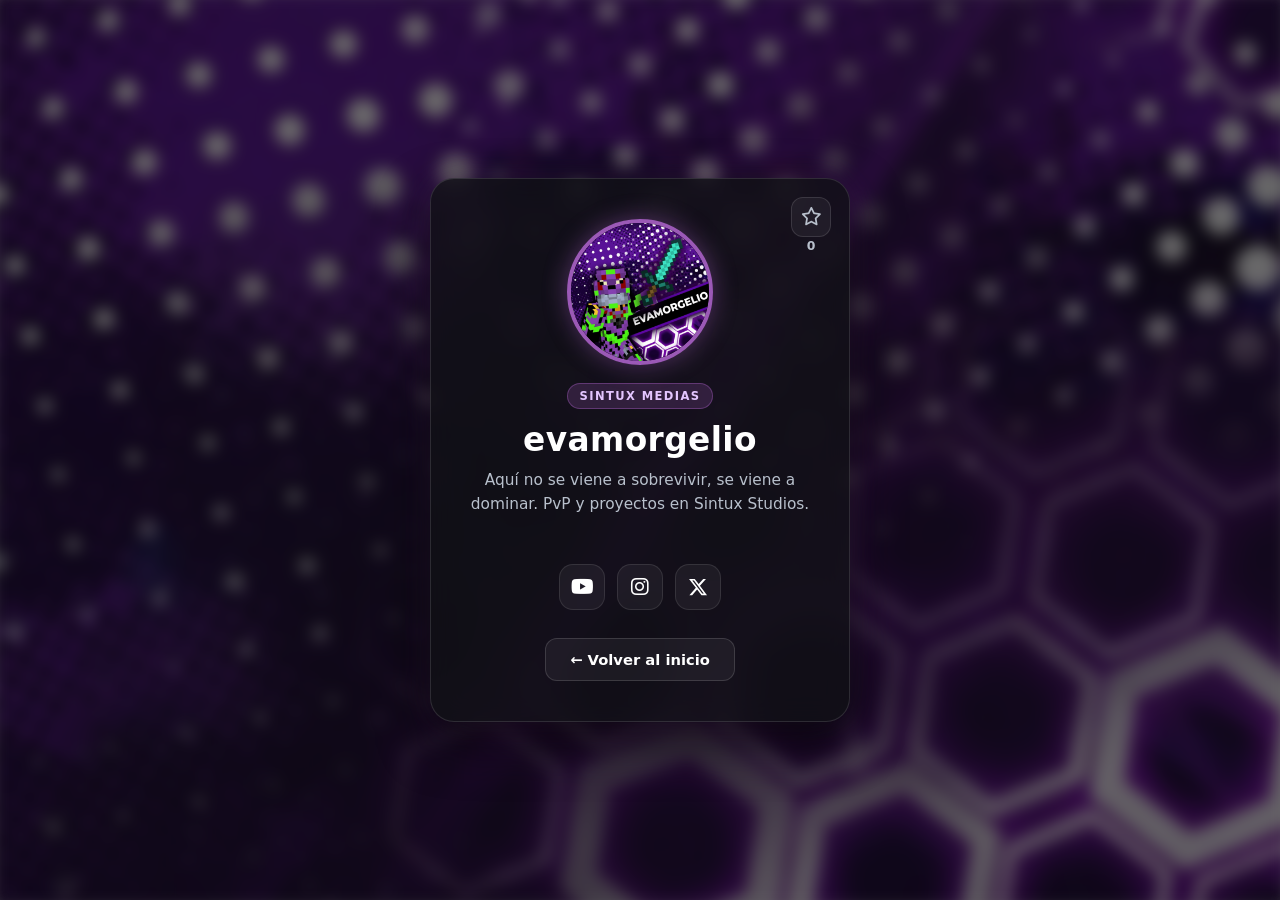
<file: Medias/Perfil/evamorgelio.html>
<!DOCTYPE html>
<html lang="es">
<head>
    <meta charset="UTF-8">
    <meta name="viewport" content="width=device-width, initial-scale=1.0">
    <title>Perfil de evamorgelio | Sintux Studios</title>
    <link rel="stylesheet" href="https://cdnjs.cloudflare.com/ajax/libs/font-awesome/6.4.0/css/all.min.css">
    <style>
        :root {
            --accent: #2E004F;
            --accent-bright: #9b59b6;
            --accent-glow: rgba(155, 89, 182, 0.45);
            --card-bg: rgba(17, 17, 22, 0.78);
            --border-subtle: rgba(255, 255, 255, 0.12);
            --text-muted: #b8c0cc;
        }

        * {
            box-sizing: border-box;
        }

        body, html {
            margin: 0;
            padding: 0;
            height: 100%;
            overflow: hidden;
            font-family: 'Segoe UI', system-ui, -apple-system, sans-serif;
            color: #ffffff;
        }

        .background-img {
            position: fixed;
            top: -10px;
            left: -10px;
            width: calc(100% + 20px);
            height: calc(100% + 20px);
            background-image: url('../FMedias/fondo5.png');
            background-size: cover;
            background-position: center;
            background-repeat: no-repeat;
            filter: blur(8px);
            z-index: -2;
        }

        .overlay {
            position: fixed;
            top: 0;
            left: 0;
            width: 100%;
            height: 100%;
            background-color: rgba(10, 10, 10, 0.6);
            z-index: -1;
        }

        .main-content {
            display: flex;
            justify-content: center;
            align-items: center;
            height: 100vh;
            padding: 24px;
            position: relative;
            z-index: 1;
        }

        .perfil-card {
            position: relative;
            display: flex;
            flex-direction: column;
            align-items: center;
            text-align: center;
            padding: 40px 32px;
            width: 100%;
            max-width: 420px;
            background: var(--card-bg);
            backdrop-filter: blur(14px);
            -webkit-backdrop-filter: blur(14px);
            border: 1px solid var(--border-subtle);
            border-radius: 24px;
            box-shadow:
                0 20px 50px rgba(0, 0, 0, 0.6),
                0 0 35px rgba(155, 89, 182, 0.16);
            animation: cardFadeIn 0.45s ease-out both;
        }

        @keyframes cardFadeIn {
            from {
                opacity: 0;
                transform: translateY(14px);
            }
            to {
                opacity: 1;
                transform: translateY(0);
            }
        }

        .star-top-right {
            position: absolute;
            top: 18px;
            right: 18px;
            display: flex;
            flex-direction: column;
            align-items: center;
            gap: 3px;
        }

        .star-btn {
            background: rgba(255, 255, 255, 0.05);
            border: 1px solid rgba(255, 255, 255, 0.12);
            color: var(--text-muted);
            width: 40px;
            height: 40px;
            border-radius: 12px;
            font-size: 1.15rem;
            cursor: pointer;
            display: inline-flex;
            align-items: center;
            justify-content: center;
            transition: transform 0.2s ease, color 0.2s ease, background 0.2s ease, border-color 0.2s ease, box-shadow 0.2s ease;
        }

        .star-btn:hover {
            transform: scale(1.08);
            color: #ffffff;
            border-color: var(--accent-bright);
        }

        .star-btn.active {
            color: #ffffff;
            background: var(--accent-bright);
            border-color: var(--accent-bright);
            box-shadow: 0 0 18px var(--accent-glow);
        }

        .star-count {
            font-size: 0.78rem;
            font-weight: 700;
            color: var(--text-muted);
            line-height: 1;
        }

        .star-btn.active + .star-count {
            color: #ffffff;
        }

        .avatar-wrapper {
            display: flex;
            justify-content: center;
            align-items: center;
            width: 100%;
            margin-bottom: 18px;
        }

        .perfil-img {
            width: 146px;
            height: 146px;
            border-radius: 50%;
            object-fit: cover;
            display: block;
            margin: 0 auto;
            border: 4px solid var(--accent-bright);
            box-shadow: 0 0 25px var(--accent-glow);
            transition: transform 0.25s ease, box-shadow 0.25s ease;
        }

        .perfil-img:hover {
            transform: scale(1.04);
            box-shadow: 0 0 34px var(--accent-glow);
        }

        .badge {
            display: inline-block;
            font-size: 0.72rem;
            font-weight: 700;
            letter-spacing: 1.4px;
            text-transform: uppercase;
            color: #e4c6ff;
            background: rgba(155, 89, 182, 0.22);
            border: 1px solid rgba(155, 89, 182, 0.45);
            padding: 5px 12px;
            border-radius: 999px;
            margin-bottom: 12px;
        }

        h1 {
            margin: 0 0 10px 0;
            font-size: 2.05rem;
            font-weight: 700;
            letter-spacing: 0.4px;
        }

        .bio {
            color: var(--text-muted);
            font-size: 0.96rem;
            line-height: 1.55;
            margin: 0 0 26px 0;
        }

        .social-links {
            display: flex;
            justify-content: center;
            gap: 12px;
            margin: 22px 0 28px 0;
            align-items: center;
            flex-wrap: wrap;
        }

        .social-links a {
            width: 46px;
            height: 46px;
            border-radius: 14px;
            background: rgba(255, 255, 255, 0.05);
            border: 1px solid rgba(255, 255, 255, 0.1);
            color: #ffffff;
            font-size: 1.25rem;
            text-decoration: none;
            transition: transform 0.2s ease, color 0.2s ease, background 0.2s ease, border-color 0.2s ease, box-shadow 0.2s ease;
            display: inline-flex;
            align-items: center;
            justify-content: center;
        }

        .social-links a:hover {
            transform: translateY(-3px);
            color: #ffffff;
            background: var(--accent-bright);
            border-color: var(--accent-bright);
            box-shadow: 0 8px 20px var(--accent-glow);
        }

        .social-links svg {
            width: 20px;
            height: 20px;
            fill: currentColor;
        }

        .back-btn {
            display: inline-flex;
            align-items: center;
            justify-content: center;
            gap: 8px;
            padding: 12px 24px;
            background: rgba(255, 255, 255, 0.05);
            color: #ffffff;
            text-decoration: none;
            border-radius: 12px;
            font-size: 0.92rem;
            font-weight: 600;
            border: 1px solid rgba(255, 255, 255, 0.14);
            transition: background 0.2s ease, border-color 0.2s ease, transform 0.2s ease;
        }

        .back-btn:hover {
            background: rgba(155, 89, 182, 0.22);
            border-color: var(--accent-bright);
            transform: translateY(-1px);
        }
    </style>
</head>
<body>

    <div class="background-img"></div>
    <div class="overlay"></div>

    <div class="main-content">
        <div class="perfil-card">
            <div class="star-top-right">
                <button type="button" class="star-btn" id="star-btn" aria-label="Votar por evamorgelio">
                    <i class="far fa-star" id="star-icon"></i>
                </button>
                <span class="star-count" id="star-count">0</span>
            </div>

            <div class="avatar-wrapper">
                <img src="../LMedias/media5.png" alt="evamorgelio" class="perfil-img">
            </div>

            <span class="badge">Sintux Medias</span>
            <h1>evamorgelio</h1>
            <p class="bio">Aquí no se viene a sobrevivir, se viene a dominar. PvP y proyectos en Sintux Studios.</p>

            <div class="social-links">
                <a href="https://www.youtube.com/@evamorgelio1599" target="_blank" rel="noopener noreferrer" title="YouTube" aria-label="YouTube">
                    <i class="fab fa-youtube"></i>
                </a>
                <a href="https://www.instagram.com/bryanmora897" target="_blank" rel="noopener noreferrer" title="Instagram" aria-label="Instagram">
                    <i class="fab fa-instagram"></i>
                </a>
                <a href="https://x.com/Evamorgelio" target="_blank" rel="noopener noreferrer" title="X" aria-label="X">
                    <svg viewBox="0 0 24 24"><path d="M18.244 2.25h3.308l-7.227 8.26 8.502 11.24H16.17l-5.214-6.817L4.99 21.75H1.68l7.73-8.835L1.254 2.25H8.08l4.713 6.231zm-1.161 17.52h1.833L7.084 4.126H5.117z"/></svg>
                </a>
            </div>

            <a href="../../index.html" class="back-btn">← Volver al inicio</a>
        </div>
    </div>

    <script>
        (function() {
            const keyCount = "sintux_stars_evamorgelio_count";
            const keyVoted = "sintux_stars_evamorgelio_voted";
            const btn = document.getElementById("star-btn");
            const icon = document.getElementById("star-icon");
            const countEl = document.getElementById("star-count");

            let count = Number(localStorage.getItem(keyCount)) || 0;
            let voted = localStorage.getItem(keyVoted) === "true";

            function render() {
                countEl.textContent = count.toLocaleString("es-ES");
                btn.classList.toggle("active", voted);
                icon.className = voted ? "fas fa-star" : "far fa-star";
            }

            btn.addEventListener("click", () => {
                voted = !voted;
                count = voted ? count + 1 : Math.max(0, count - 1);
                localStorage.setItem(keyCount, String(count));
                localStorage.setItem(keyVoted, String(voted));
                render();
            });

            render();
        })();
    </script>

</body>
</html>
</file>
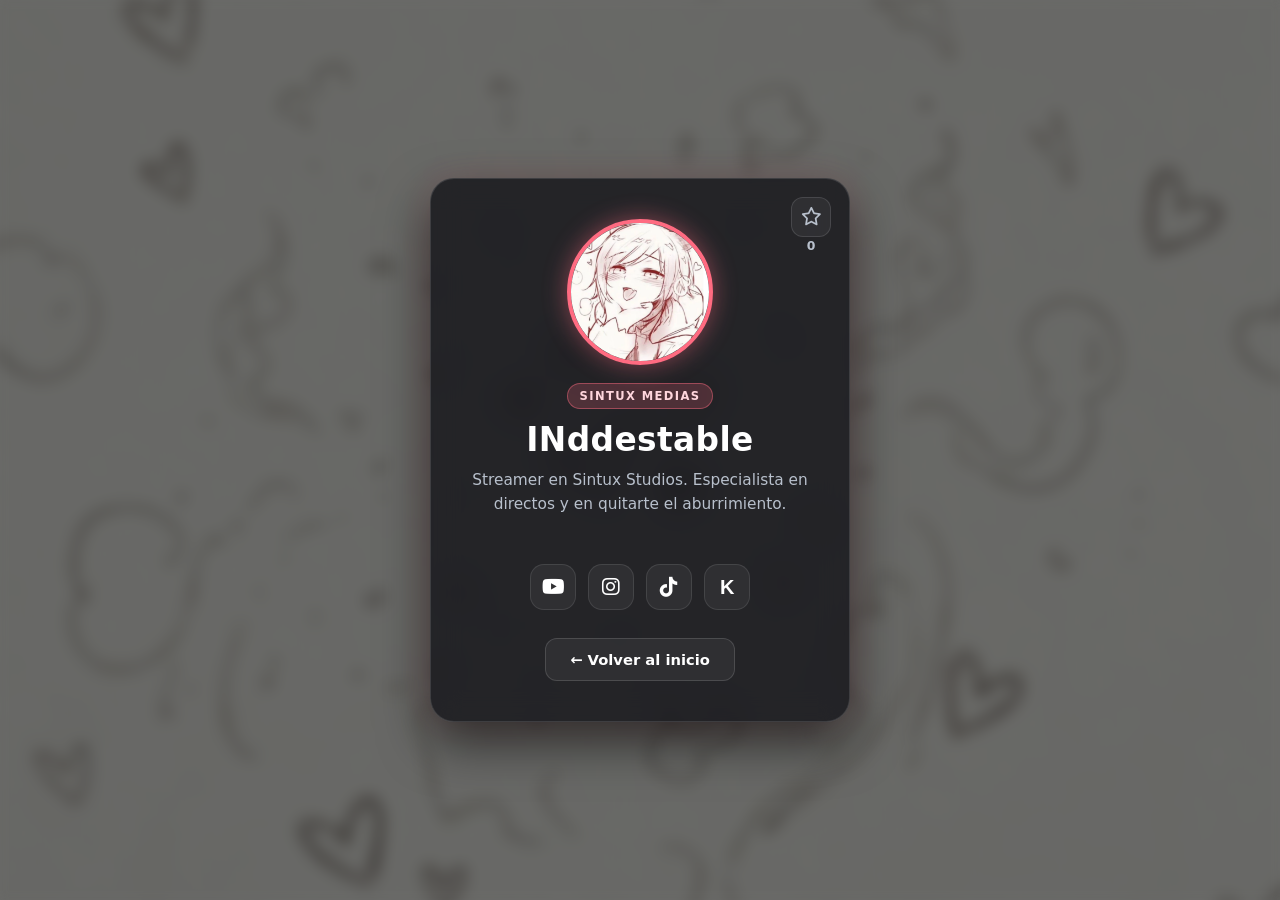
<file: Medias/Perfil/inddestable.html>
<!DOCTYPE html>
<html lang="es">
<head>
    <meta charset="UTF-8">
    <meta name="viewport" content="width=device-width, initial-scale=1.0">
    <title>Perfil de INddestable | Sintux Studios</title>
    <link rel="stylesheet" href="https://cdnjs.cloudflare.com/ajax/libs/font-awesome/6.4.0/css/all.min.css">
    <style>
        :root {
            --accent: #ff6b81;
            --accent-glow: rgba(255, 107, 129, 0.45);
            --card-bg: rgba(17, 17, 22, 0.78);
            --border-subtle: rgba(255, 255, 255, 0.12);
            --text-muted: #b8c0cc;
        }

        * {
            box-sizing: border-box;
        }

        body, html {
            margin: 0;
            padding: 0;
            height: 100%;
            overflow: hidden;
            font-family: 'Segoe UI', system-ui, -apple-system, sans-serif;
            color: #ffffff;
        }

        .background-img {
            position: fixed;
            top: -10px;
            left: -10px;
            width: calc(100% + 20px);
            height: calc(100% + 20px);
            background-image: url('../FMedias/fondo2.png');
            background-size: cover;
            background-position: center;
            background-repeat: no-repeat;
            filter: blur(8px);
            z-index: -2;
        }

        .overlay {
            position: fixed;
            top: 0;
            left: 0;
            width: 100%;
            height: 100%;
            background-color: rgba(10, 10, 10, 0.6);
            z-index: -1;
        }

        .main-content {
            display: flex;
            justify-content: center;
            align-items: center;
            height: 100vh;
            padding: 24px;
            position: relative;
            z-index: 1;
        }

        .perfil-card {
            position: relative;
            display: flex;
            flex-direction: column;
            align-items: center;
            text-align: center;
            padding: 40px 32px;
            width: 100%;
            max-width: 420px;
            background: var(--card-bg);
            backdrop-filter: blur(14px);
            -webkit-backdrop-filter: blur(14px);
            border: 1px solid var(--border-subtle);
            border-radius: 24px;
            box-shadow:
                0 20px 50px rgba(0, 0, 0, 0.6),
                0 0 35px rgba(255, 107, 129, 0.14);
            animation: cardFadeIn 0.45s ease-out both;
        }

        @keyframes cardFadeIn {
            from {
                opacity: 0;
                transform: translateY(14px);
            }
            to {
                opacity: 1;
                transform: translateY(0);
            }
        }

        .star-top-right {
            position: absolute;
            top: 18px;
            right: 18px;
            display: flex;
            flex-direction: column;
            align-items: center;
            gap: 3px;
        }

        .star-btn {
            background: rgba(255, 255, 255, 0.05);
            border: 1px solid rgba(255, 255, 255, 0.12);
            color: var(--text-muted);
            width: 40px;
            height: 40px;
            border-radius: 12px;
            font-size: 1.15rem;
            cursor: pointer;
            display: inline-flex;
            align-items: center;
            justify-content: center;
            transition: transform 0.2s ease, color 0.2s ease, background 0.2s ease, border-color 0.2s ease, box-shadow 0.2s ease;
        }

        .star-btn:hover {
            transform: scale(1.08);
            color: #ffffff;
            border-color: var(--accent);
        }

        .star-btn.active {
            color: #ffffff;
            background: var(--accent);
            border-color: var(--accent);
            box-shadow: 0 0 18px var(--accent-glow);
        }

        .star-count {
            font-size: 0.78rem;
            font-weight: 700;
            color: var(--text-muted);
            line-height: 1;
        }

        .star-btn.active + .star-count {
            color: #ffffff;
        }

        .avatar-wrapper {
            display: flex;
            justify-content: center;
            align-items: center;
            width: 100%;
            margin-bottom: 18px;
        }

        .perfil-img {
            width: 146px;
            height: 146px;
            border-radius: 50%;
            object-fit: cover;
            display: block;
            margin: 0 auto;
            border: 4px solid var(--accent);
            box-shadow: 0 0 25px var(--accent-glow);
            transition: transform 0.25s ease, box-shadow 0.25s ease;
        }

        .perfil-img:hover {
            transform: scale(1.04);
            box-shadow: 0 0 34px var(--accent-glow);
        }

        .badge {
            display: inline-block;
            font-size: 0.72rem;
            font-weight: 700;
            letter-spacing: 1.4px;
            text-transform: uppercase;
            color: #ffd6dd;
            background: rgba(255, 107, 129, 0.2);
            border: 1px solid rgba(255, 107, 129, 0.45);
            padding: 5px 12px;
            border-radius: 999px;
            margin-bottom: 12px;
        }

        h1 {
            margin: 0 0 10px 0;
            font-size: 2.05rem;
            font-weight: 700;
            letter-spacing: 0.4px;
        }

        .bio {
            color: var(--text-muted);
            font-size: 0.96rem;
            line-height: 1.55;
            margin: 0 0 26px 0;
        }

        .social-links {
            display: flex;
            justify-content: center;
            gap: 12px;
            margin: 22px 0 28px 0;
            align-items: center;
            flex-wrap: wrap;
        }

        .social-links a {
            width: 46px;
            height: 46px;
            border-radius: 14px;
            background: rgba(255, 255, 255, 0.05);
            border: 1px solid rgba(255, 255, 255, 0.1);
            color: #ffffff;
            font-size: 1.25rem;
            text-decoration: none;
            transition: transform 0.2s ease, color 0.2s ease, background 0.2s ease, border-color 0.2s ease, box-shadow 0.2s ease;
            display: inline-flex;
            align-items: center;
            justify-content: center;
        }

        .social-links a:hover {
            transform: translateY(-3px);
            color: #ffffff;
            background: var(--accent);
            border-color: var(--accent);
            box-shadow: 0 8px 20px var(--accent-glow);
        }

        .kick-icon {
            font-family: sans-serif;
            font-weight: 900;
            font-size: 1.05rem;
            letter-spacing: -0.5px;
        }

        .back-btn {
            display: inline-flex;
            align-items: center;
            justify-content: center;
            gap: 8px;
            padding: 12px 24px;
            background: rgba(255, 255, 255, 0.05);
            color: #ffffff;
            text-decoration: none;
            border-radius: 12px;
            font-size: 0.92rem;
            font-weight: 600;
            border: 1px solid rgba(255, 255, 255, 0.14);
            transition: background 0.2s ease, border-color 0.2s ease, transform 0.2s ease;
        }

        .back-btn:hover {
            background: rgba(255, 107, 129, 0.2);
            border-color: var(--accent);
            transform: translateY(-1px);
        }
    </style>
</head>
<body>

    <div class="background-img"></div>
    <div class="overlay"></div>

    <div class="main-content">
        <div class="perfil-card">
            <div class="star-top-right">
                <button type="button" class="star-btn" id="star-btn" aria-label="Votar por INddestable">
                    <i class="far fa-star" id="star-icon"></i>
                </button>
                <span class="star-count" id="star-count">0</span>
            </div>

            <div class="avatar-wrapper">
                <img src="../LMedias/media2.png" alt="INddestable" class="perfil-img">
            </div>

            <span class="badge">Sintux Medias</span>
            <h1>INddestable</h1>
            <p class="bio">Streamer en Sintux Studios. Especialista en directos y en quitarte el aburrimiento.</p>

            <div class="social-links">
                <a href="https://www.youtube.com/@indd3stable347" target="_blank" rel="noopener noreferrer" title="YouTube" aria-label="YouTube">
                    <i class="fab fa-youtube"></i>
                </a>
                <a href="https://www.instagram.com/sebhral" target="_blank" rel="noopener noreferrer" title="Instagram" aria-label="Instagram">
                    <i class="fab fa-instagram"></i>
                </a>
                <a href="https://www.tiktok.com/@inddestable" target="_blank" rel="noopener noreferrer" title="TikTok" aria-label="TikTok">
                    <i class="fab fa-tiktok"></i>
                </a>
                <a href="https://kick.com/Inddestable" target="_blank" rel="noopener noreferrer" class="kick-icon" title="Kick" aria-label="Kick">K</a>
            </div>

            <a href="../../index.html" class="back-btn">← Volver al inicio</a>
        </div>
    </div>

    <script>
        (function() {
            const keyCount = "sintux_stars_inddestable_count";
            const keyVoted = "sintux_stars_inddestable_voted";
            const btn = document.getElementById("star-btn");
            const icon = document.getElementById("star-icon");
            const countEl = document.getElementById("star-count");

            let count = Number(localStorage.getItem(keyCount)) || 0;
            let voted = localStorage.getItem(keyVoted) === "true";

            function render() {
                countEl.textContent = count.toLocaleString("es-ES");
                btn.classList.toggle("active", voted);
                icon.className = voted ? "fas fa-star" : "far fa-star";
            }

            btn.addEventListener("click", () => {
                voted = !voted;
                count = voted ? count + 1 : Math.max(0, count - 1);
                localStorage.setItem(keyCount, String(count));
                localStorage.setItem(keyVoted, String(voted));
                render();
            });

            render();
        })();
    </script>

</body>
</html>
</file>
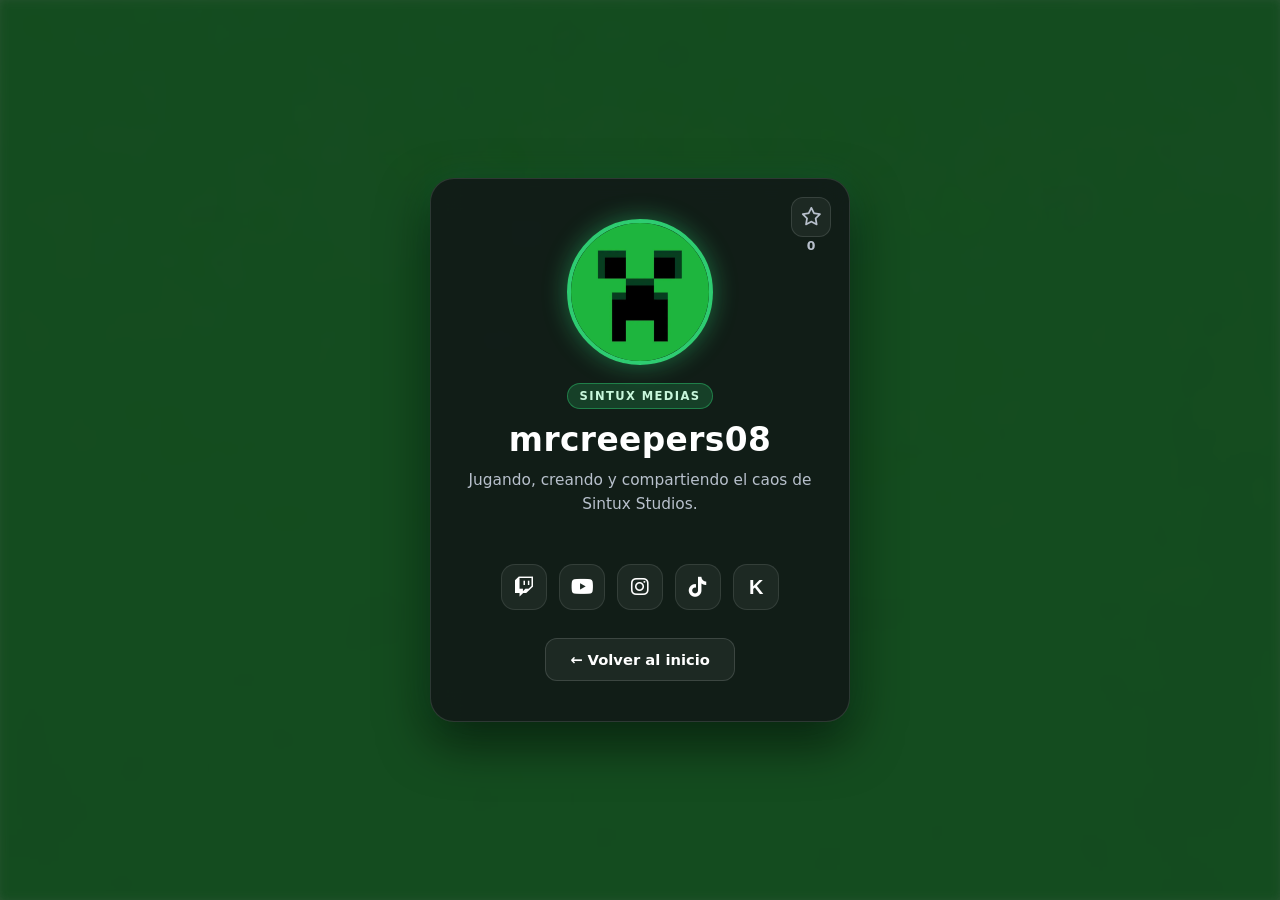
<file: Medias/Perfil/mrcreepers08.html>
<!DOCTYPE html>
<html lang="es">
<head>
    <meta charset="UTF-8">
    <meta name="viewport" content="width=device-width, initial-scale=1.0">
    <title>Perfil de mrcreepers08 | Sintux Studios</title>
    <link rel="stylesheet" href="https://cdnjs.cloudflare.com/ajax/libs/font-awesome/6.4.0/css/all.min.css">
    <style>
        :root {
            --accent: #2ecc71;
            --accent-glow: rgba(46, 204, 113, 0.45);
            --card-bg: rgba(17, 17, 22, 0.78);
            --border-subtle: rgba(255, 255, 255, 0.12);
            --text-muted: #b8c0cc;
        }

        * {
            box-sizing: border-box;
        }

        body, html {
            margin: 0;
            padding: 0;
            height: 100%;
            overflow: hidden;
            font-family: 'Segoe UI', system-ui, -apple-system, sans-serif;
            color: #ffffff;
        }

        .background-img {
            position: fixed;
            top: -10px;
            left: -10px;
            width: calc(100% + 20px);
            height: calc(100% + 20px);
            background-image: url('../FMedias/fondo4.png');
            background-size: cover;
            background-position: center;
            background-repeat: no-repeat;
            filter: blur(8px);
            z-index: -2;
        }

        .overlay {
            position: fixed;
            top: 0;
            left: 0;
            width: 100%;
            height: 100%;
            background-color: rgba(10, 10, 10, 0.6);
            z-index: -1;
        }

        .main-content {
            display: flex;
            justify-content: center;
            align-items: center;
            height: 100vh;
            padding: 24px;
            position: relative;
            z-index: 1;
        }

        .perfil-card {
            position: relative;
            display: flex;
            flex-direction: column;
            align-items: center;
            text-align: center;
            padding: 40px 32px;
            width: 100%;
            max-width: 420px;
            background: var(--card-bg);
            backdrop-filter: blur(14px);
            -webkit-backdrop-filter: blur(14px);
            border: 1px solid var(--border-subtle);
            border-radius: 24px;
            box-shadow:
                0 20px 50px rgba(0, 0, 0, 0.6),
                0 0 35px rgba(46, 204, 113, 0.14);
            animation: cardFadeIn 0.45s ease-out both;
        }

        @keyframes cardFadeIn {
            from {
                opacity: 0;
                transform: translateY(14px);
            }
            to {
                opacity: 1;
                transform: translateY(0);
            }
        }

        .star-top-right {
            position: absolute;
            top: 18px;
            right: 18px;
            display: flex;
            flex-direction: column;
            align-items: center;
            gap: 3px;
        }

        .star-btn {
            background: rgba(255, 255, 255, 0.05);
            border: 1px solid rgba(255, 255, 255, 0.12);
            color: var(--text-muted);
            width: 40px;
            height: 40px;
            border-radius: 12px;
            font-size: 1.15rem;
            cursor: pointer;
            display: inline-flex;
            align-items: center;
            justify-content: center;
            transition: transform 0.2s ease, color 0.2s ease, background 0.2s ease, border-color 0.2s ease, box-shadow 0.2s ease;
        }

        .star-btn:hover {
            transform: scale(1.08);
            color: #ffffff;
            border-color: var(--accent);
        }

        .star-btn.active {
            color: #ffffff;
            background: var(--accent);
            border-color: var(--accent);
            box-shadow: 0 0 18px var(--accent-glow);
        }

        .star-count {
            font-size: 0.78rem;
            font-weight: 700;
            color: var(--text-muted);
            line-height: 1;
        }

        .star-btn.active + .star-count {
            color: #ffffff;
        }

        .avatar-wrapper {
            display: flex;
            justify-content: center;
            align-items: center;
            width: 100%;
            margin-bottom: 18px;
        }

        .perfil-img {
            width: 146px;
            height: 146px;
            border-radius: 50%;
            object-fit: cover;
            display: block;
            margin: 0 auto;
            border: 4px solid var(--accent);
            box-shadow: 0 0 25px var(--accent-glow);
            transition: transform 0.25s ease, box-shadow 0.25s ease;
        }

        .perfil-img:hover {
            transform: scale(1.04);
            box-shadow: 0 0 34px var(--accent-glow);
        }

        .badge {
            display: inline-block;
            font-size: 0.72rem;
            font-weight: 700;
            letter-spacing: 1.4px;
            text-transform: uppercase;
            color: #c8f7dc;
            background: rgba(46, 204, 113, 0.2);
            border: 1px solid rgba(46, 204, 113, 0.45);
            padding: 5px 12px;
            border-radius: 999px;
            margin-bottom: 12px;
        }

        h1 {
            margin: 0 0 10px 0;
            font-size: 2.05rem;
            font-weight: 700;
            letter-spacing: 0.4px;
        }

        .bio {
            color: var(--text-muted);
            font-size: 0.96rem;
            line-height: 1.55;
            margin: 0 0 26px 0;
        }

        .social-links {
            display: flex;
            justify-content: center;
            gap: 12px;
            margin: 22px 0 28px 0;
            align-items: center;
            flex-wrap: wrap;
        }

        .social-links a {
            width: 46px;
            height: 46px;
            border-radius: 14px;
            background: rgba(255, 255, 255, 0.05);
            border: 1px solid rgba(255, 255, 255, 0.1);
            color: #ffffff;
            font-size: 1.25rem;
            text-decoration: none;
            transition: transform 0.2s ease, color 0.2s ease, background 0.2s ease, border-color 0.2s ease, box-shadow 0.2s ease;
            display: inline-flex;
            align-items: center;
            justify-content: center;
        }

        .social-links a:hover {
            transform: translateY(-3px);
            color: #ffffff;
            background: var(--accent);
            border-color: var(--accent);
            box-shadow: 0 8px 20px var(--accent-glow);
        }

        .social-links svg {
            width: 20px;
            height: 20px;
            fill: currentColor;
        }

        .kick-icon {
            font-family: sans-serif;
            font-weight: 900;
            font-size: 1.05rem;
            letter-spacing: -0.5px;
        }

        .back-btn {
            display: inline-flex;
            align-items: center;
            justify-content: center;
            gap: 8px;
            padding: 12px 24px;
            background: rgba(255, 255, 255, 0.05);
            color: #ffffff;
            text-decoration: none;
            border-radius: 12px;
            font-size: 0.92rem;
            font-weight: 600;
            border: 1px solid rgba(255, 255, 255, 0.14);
            transition: background 0.2s ease, border-color 0.2s ease, transform 0.2s ease;
        }

        .back-btn:hover {
            background: rgba(46, 204, 113, 0.2);
            border-color: var(--accent);
            transform: translateY(-1px);
        }
    </style>
</head>
<body>

    <div class="background-img"></div>
    <div class="overlay"></div>

    <div class="main-content">
        <div class="perfil-card">
            <div class="star-top-right">
                <button type="button" class="star-btn" id="star-btn" aria-label="Votar por mrcreepers08">
                    <i class="far fa-star" id="star-icon"></i>
                </button>
                <span class="star-count" id="star-count">0</span>
            </div>

            <div class="avatar-wrapper">
                <img src="../LMedias/media4.png" alt="mrcreepers08" class="perfil-img">
            </div>

            <span class="badge">Sintux Medias</span>
            <h1>mrcreepers08</h1>
            <p class="bio">Jugando, creando y compartiendo el caos de Sintux Studios.</p>

            <div class="social-links">
                <a href="#" target="_blank" rel="noopener noreferrer" title="Twitch" aria-label="Twitch">
                    <i class="fab fa-twitch"></i>
                </a>
                <a href="https://www.youtube.com/@Mrcreepers08" target="_blank" rel="noopener noreferrer" title="YouTube" aria-label="YouTube">
                    <i class="fab fa-youtube"></i>
                </a>
                <a href="https://www.instagram.com/mrcreepers08" target="_blank" rel="noopener noreferrer" title="Instagram" aria-label="Instagram">
                    <i class="fab fa-instagram"></i>
                </a>
                <a href="https://www.tiktok.com/@mrcreepers08" target="_blank" rel="noopener noreferrer" title="TikTok" aria-label="TikTok">
                    <i class="fab fa-tiktok"></i>
                </a>
                <a href="https://kick.com/mrcreepers08" target="_blank" rel="noopener noreferrer" class="kick-icon" title="Kick" aria-label="Kick">K</a>
            </div>

            <a href="../../index.html" class="back-btn">← Volver al inicio</a>
        </div>
    </div>

    <script>
        (function() {
            const keyCount = "sintux_stars_mrcreepers08_count";
            const keyVoted = "sintux_stars_mrcreepers08_voted";
            const btn = document.getElementById("star-btn");
            const icon = document.getElementById("star-icon");
            const countEl = document.getElementById("star-count");

            let count = Number(localStorage.getItem(keyCount)) || 0;
            let voted = localStorage.getItem(keyVoted) === "true";

            function render() {
                countEl.textContent = count.toLocaleString("es-ES");
                btn.classList.toggle("active", voted);
                icon.className = voted ? "fas fa-star" : "far fa-star";
            }

            btn.addEventListener("click", () => {
                voted = !voted;
                count = voted ? count + 1 : Math.max(0, count - 1);
                localStorage.setItem(keyCount, String(count));
                localStorage.setItem(keyVoted, String(voted));
                render();
            });

            render();
        })();
    </script>

</body>
</html>
</file>
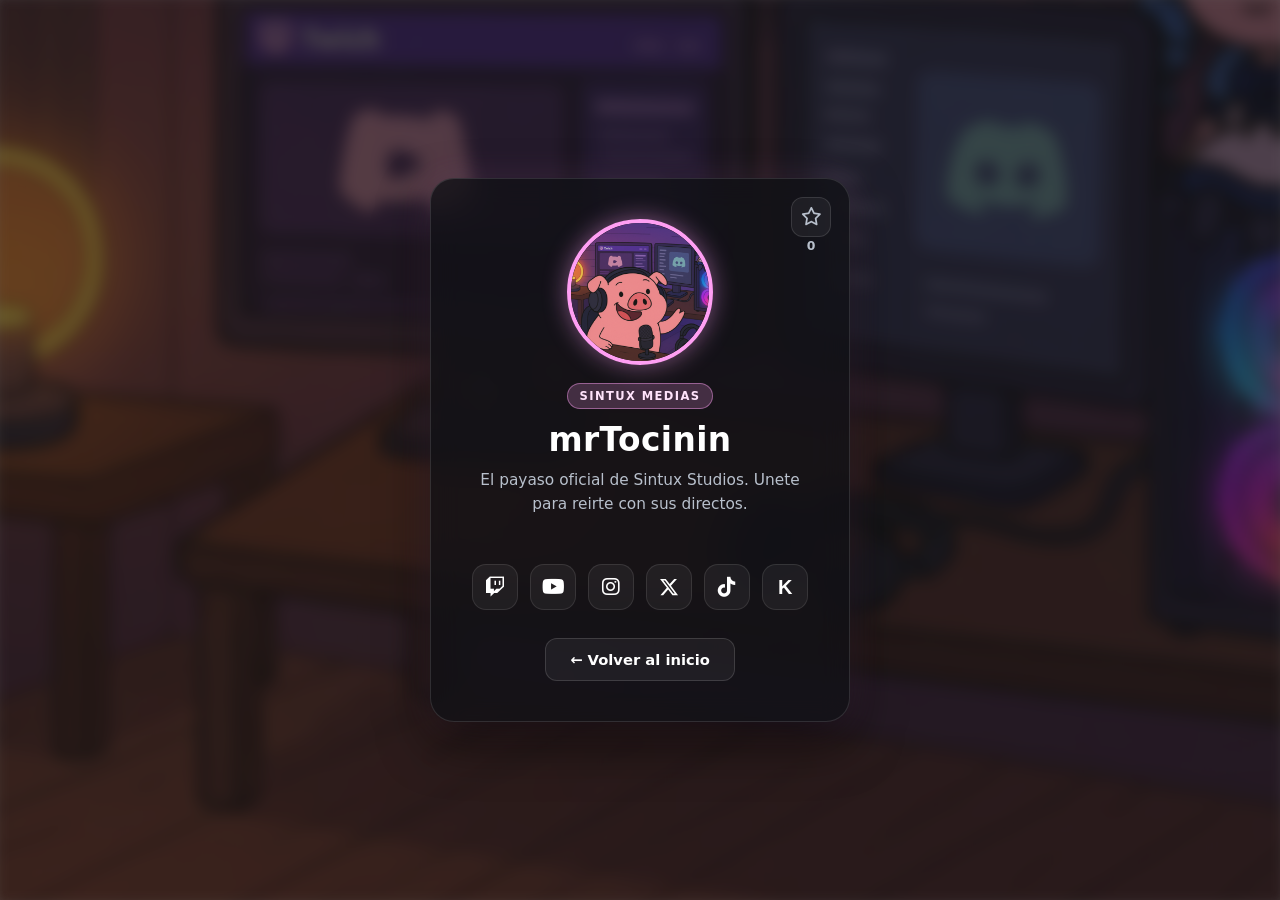
<file: Medias/Perfil/mrtocinin.html>
<!DOCTYPE html>
<html lang="es">
<head>
    <meta charset="UTF-8">
    <meta name="viewport" content="width=device-width, initial-scale=1.0">
    <title>Perfil de mrTocinin | Sintux Studios</title>
    <link rel="stylesheet" href="https://cdnjs.cloudflare.com/ajax/libs/font-awesome/6.4.0/css/all.min.css">
    <style>
        :root {
            --accent: #ff9ff3;
            --accent-glow: rgba(255, 159, 243, 0.45);
            --card-bg: rgba(17, 17, 22, 0.78);
            --border-subtle: rgba(255, 255, 255, 0.12);
            --text-muted: #b8c0cc;
        }

        * {
            box-sizing: border-box;
        }

        body, html {
            margin: 0;
            padding: 0;
            height: 100%;
            overflow: hidden;
            font-family: 'Segoe UI', system-ui, -apple-system, sans-serif;
            color: #ffffff;
        }

        .background-img {
            position: fixed;
            top: -10px;
            left: -10px;
            width: calc(100% + 20px);
            height: calc(100% + 20px);
            background-image: url('../FMedias/fondo3.png');
            background-size: cover;
            background-position: center;
            background-repeat: no-repeat;
            filter: blur(8px);
            z-index: -2;
        }

        .overlay {
            position: fixed;
            top: 0;
            left: 0;
            width: 100%;
            height: 100%;
            background-color: rgba(10, 10, 10, 0.6);
            z-index: -1;
        }

        .main-content {
            display: flex;
            justify-content: center;
            align-items: center;
            height: 100vh;
            padding: 24px;
            position: relative;
            z-index: 1;
        }

        .perfil-card {
            position: relative;
            display: flex;
            flex-direction: column;
            align-items: center;
            text-align: center;
            padding: 40px 32px;
            width: 100%;
            max-width: 420px;
            background: var(--card-bg);
            backdrop-filter: blur(14px);
            -webkit-backdrop-filter: blur(14px);
            border: 1px solid var(--border-subtle);
            border-radius: 24px;
            box-shadow:
                0 20px 50px rgba(0, 0, 0, 0.6),
                0 0 35px rgba(255, 159, 243, 0.14);
            animation: cardFadeIn 0.45s ease-out both;
        }

        @keyframes cardFadeIn {
            from {
                opacity: 0;
                transform: translateY(14px);
            }
            to {
                opacity: 1;
                transform: translateY(0);
            }
        }

        .star-top-right {
            position: absolute;
            top: 18px;
            right: 18px;
            display: flex;
            flex-direction: column;
            align-items: center;
            gap: 3px;
        }

        .star-btn {
            background: rgba(255, 255, 255, 0.05);
            border: 1px solid rgba(255, 255, 255, 0.12);
            color: var(--text-muted);
            width: 40px;
            height: 40px;
            border-radius: 12px;
            font-size: 1.15rem;
            cursor: pointer;
            display: inline-flex;
            align-items: center;
            justify-content: center;
            transition: transform 0.2s ease, color 0.2s ease, background 0.2s ease, border-color 0.2s ease, box-shadow 0.2s ease;
        }

        .star-btn:hover {
            transform: scale(1.08);
            color: #ffffff;
            border-color: var(--accent);
        }

        .star-btn.active {
            color: #141418;
            background: var(--accent);
            border-color: var(--accent);
            box-shadow: 0 0 18px var(--accent-glow);
        }

        .star-count {
            font-size: 0.78rem;
            font-weight: 700;
            color: var(--text-muted);
            line-height: 1;
        }

        .star-btn.active + .star-count {
            color: #ffffff;
        }

        .avatar-wrapper {
            display: flex;
            justify-content: center;
            align-items: center;
            width: 100%;
            margin-bottom: 18px;
        }

        .perfil-img {
            width: 146px;
            height: 146px;
            border-radius: 50%;
            object-fit: cover;
            display: block;
            margin: 0 auto;
            border: 4px solid var(--accent);
            box-shadow: 0 0 25px var(--accent-glow);
            transition: transform 0.25s ease, box-shadow 0.25s ease;
        }

        .perfil-img:hover {
            transform: scale(1.04);
            box-shadow: 0 0 34px var(--accent-glow);
        }

        .badge {
            display: inline-block;
            font-size: 0.72rem;
            font-weight: 700;
            letter-spacing: 1.4px;
            text-transform: uppercase;
            color: #ffe3fb;
            background: rgba(255, 159, 243, 0.2);
            border: 1px solid rgba(255, 159, 243, 0.45);
            padding: 5px 12px;
            border-radius: 999px;
            margin-bottom: 12px;
        }

        h1 {
            margin: 0 0 10px 0;
            font-size: 2.05rem;
            font-weight: 700;
            letter-spacing: 0.4px;
        }

        .bio {
            color: var(--text-muted);
            font-size: 0.96rem;
            line-height: 1.55;
            margin: 0 0 26px 0;
        }

        .social-links {
            display: flex;
            justify-content: center;
            gap: 12px;
            margin: 22px 0 28px 0;
            align-items: center;
            flex-wrap: wrap;
        }

        .social-links a {
            width: 46px;
            height: 46px;
            border-radius: 14px;
            background: rgba(255, 255, 255, 0.05);
            border: 1px solid rgba(255, 255, 255, 0.1);
            color: #ffffff;
            font-size: 1.25rem;
            text-decoration: none;
            transition: transform 0.2s ease, color 0.2s ease, background 0.2s ease, border-color 0.2s ease, box-shadow 0.2s ease;
            display: inline-flex;
            align-items: center;
            justify-content: center;
        }

        .social-links a:hover {
            transform: translateY(-3px);
            color: #141418;
            background: var(--accent);
            border-color: var(--accent);
            box-shadow: 0 8px 20px var(--accent-glow);
        }

        .social-links svg {
            width: 20px;
            height: 20px;
            fill: currentColor;
        }

        .kick-icon {
            font-family: sans-serif;
            font-weight: 900;
            font-size: 1.05rem;
            letter-spacing: -0.5px;
        }

        .back-btn {
            display: inline-flex;
            align-items: center;
            justify-content: center;
            gap: 8px;
            padding: 12px 24px;
            background: rgba(255, 255, 255, 0.05);
            color: #ffffff;
            text-decoration: none;
            border-radius: 12px;
            font-size: 0.92rem;
            font-weight: 600;
            border: 1px solid rgba(255, 255, 255, 0.14);
            transition: background 0.2s ease, border-color 0.2s ease, transform 0.2s ease;
        }

        .back-btn:hover {
            background: rgba(255, 159, 243, 0.2);
            border-color: var(--accent);
            transform: translateY(-1px);
        }
    </style>
</head>
<body>

    <div class="background-img"></div>
    <div class="overlay"></div>

    <div class="main-content">
        <div class="perfil-card">
            <div class="star-top-right">
                <button type="button" class="star-btn" id="star-btn" aria-label="Votar por mrTocinin">
                    <i class="far fa-star" id="star-icon"></i>
                </button>
                <span class="star-count" id="star-count">0</span>
            </div>

            <div class="avatar-wrapper">
                <img src="../LMedias/media3.png" alt="mrtocinin" class="perfil-img">
            </div>

            <span class="badge">Sintux Medias</span>
            <h1>mrTocinin</h1>
            <p class="bio">El payaso oficial de Sintux Studios. Unete para reirte con sus directos.</p>

            <div class="social-links">
                <a href="#" target="_blank" rel="noopener noreferrer" title="Twitch" aria-label="Twitch">
                    <i class="fab fa-twitch"></i>
                </a>
                <a href="https://www.youtube.com/@panzi01" target="_blank" rel="noopener noreferrer" title="YouTube" aria-label="YouTube">
                    <i class="fab fa-youtube"></i>
                </a>
                <a href="https://www.instagram.com/sebhral" target="_blank" rel="noopener noreferrer" title="Instagram" aria-label="Instagram">
                    <i class="fab fa-instagram"></i>
                </a>
                <a href="https://x.com/tu_usuario" target="_blank" rel="noopener noreferrer" title="X" aria-label="X">
                    <svg viewBox="0 0 24 24"><path d="M18.244 2.25h3.308l-7.227 8.26 8.502 11.24H16.17l-5.214-6.817L4.99 21.75H1.68l7.73-8.835L1.254 2.25H8.08l4.713 6.231zm-1.161 17.52h1.833L7.084 4.126H5.117z"/></svg>
                </a>
                <a href="https://www.tiktok.com/@.panzi01" target="_blank" rel="noopener noreferrer" title="TikTok" aria-label="TikTok">
                    <i class="fab fa-tiktok"></i>
                </a>
                <a href="https://kick.com/panzi01" target="_blank" rel="noopener noreferrer" class="kick-icon" title="Kick" aria-label="Kick">K</a>
            </div>

            <a href="../../index.html" class="back-btn">← Volver al inicio</a>
        </div>
    </div>

    <script>
        (function() {
            const keyCount = "sintux_stars_mrtocinin_count";
            const keyVoted = "sintux_stars_mrtocinin_voted";
            const btn = document.getElementById("star-btn");
            const icon = document.getElementById("star-icon");
            const countEl = document.getElementById("star-count");

            let count = Number(localStorage.getItem(keyCount)) || 0;
            let voted = localStorage.getItem(keyVoted) === "true";

            function render() {
                countEl.textContent = count.toLocaleString("es-ES");
                btn.classList.toggle("active", voted);
                icon.className = voted ? "fas fa-star" : "far fa-star";
            }

            btn.addEventListener("click", () => {
                voted = !voted;
                count = voted ? count + 1 : Math.max(0, count - 1);
                localStorage.setItem(keyCount, String(count));
                localStorage.setItem(keyVoted, String(voted));
                render();
            });

            render();
        })();
    </script>

</body>
</html>
</file>
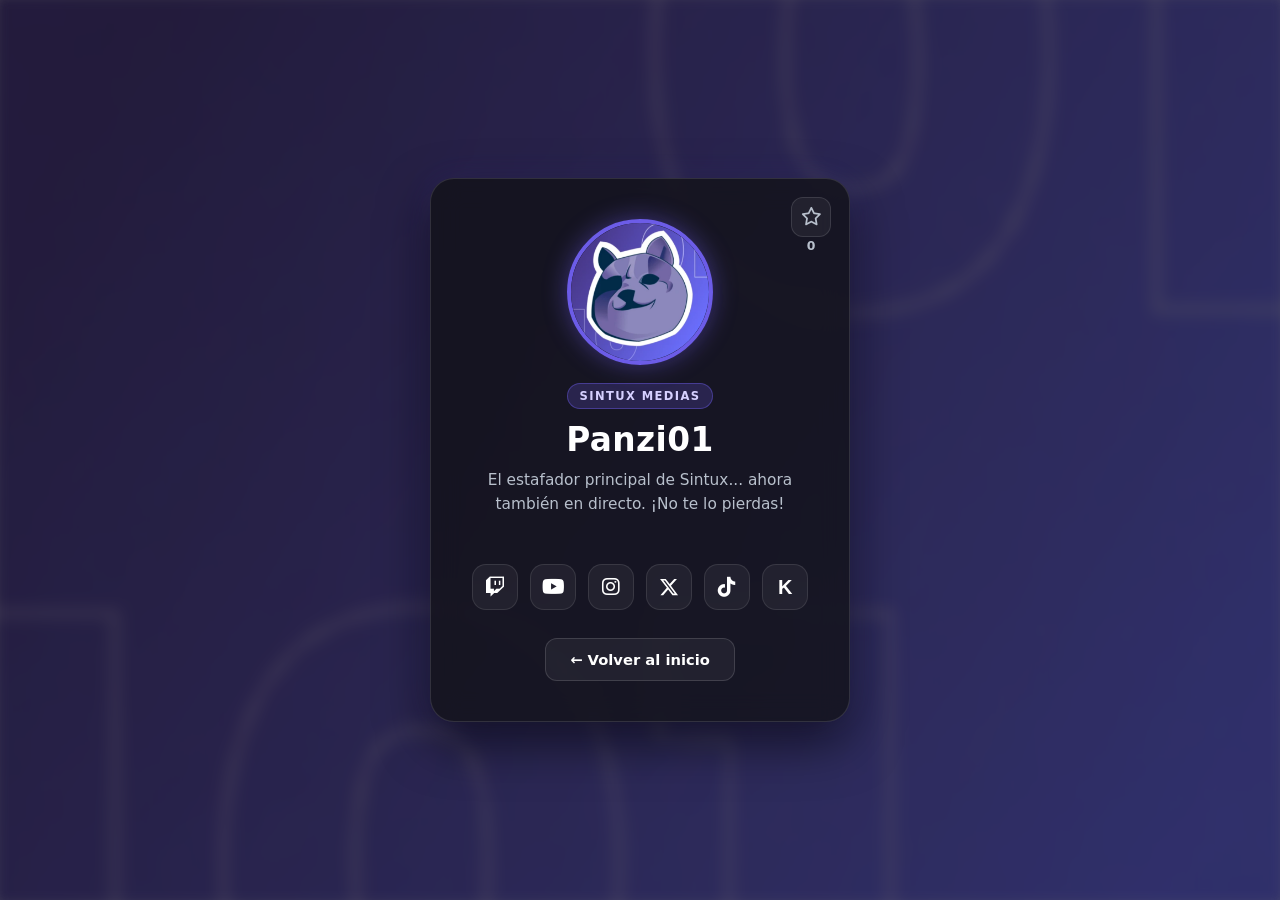
<file: Medias/Perfil/panzi01.html>
<!DOCTYPE html>
<html lang="es">
<head>
    <meta charset="UTF-8">
    <meta name="viewport" content="width=device-width, initial-scale=1.0">
    <title>Perfil de Panzi01 | Sintux Studios</title>
    <link rel="stylesheet" href="https://cdnjs.cloudflare.com/ajax/libs/font-awesome/6.4.0/css/all.min.css">
    <style>
        :root {
            --accent: #6c5ce7;
            --accent-glow: rgba(108, 92, 231, 0.45);
            --card-bg: rgba(17, 17, 22, 0.78);
            --border-subtle: rgba(255, 255, 255, 0.12);
            --text-muted: #b8c0cc;
        }

        * {
            box-sizing: border-box;
        }

        body, html {
            margin: 0;
            padding: 0;
            height: 100%;
            overflow: hidden;
            font-family: 'Segoe UI', system-ui, -apple-system, sans-serif;
            color: #ffffff;
        }

        .background-img {
            position: fixed;
            top: -10px;
            left: -10px;
            width: calc(100% + 20px);
            height: calc(100% + 20px);
            background-image: url('../FMedias/fondo1.png');
            background-size: cover;
            background-position: center;
            background-repeat: no-repeat;
            filter: blur(8px);
            z-index: -2;
        }

        .overlay {
            position: fixed;
            top: 0;
            left: 0;
            width: 100%;
            height: 100%;
            background-color: rgba(10, 10, 10, 0.6);
            z-index: -1;
        }

        .main-content {
            display: flex;
            justify-content: center;
            align-items: center;
            height: 100vh;
            padding: 24px;
            position: relative;
            z-index: 1;
        }

        .perfil-card {
            position: relative;
            display: flex;
            flex-direction: column;
            align-items: center;
            text-align: center;
            padding: 40px 32px;
            width: 100%;
            max-width: 420px;
            background: var(--card-bg);
            backdrop-filter: blur(14px);
            -webkit-backdrop-filter: blur(14px);
            border: 1px solid var(--border-subtle);
            border-radius: 24px;
            box-shadow:
                0 20px 50px rgba(0, 0, 0, 0.6),
                0 0 35px rgba(108, 92, 231, 0.14);
            animation: cardFadeIn 0.45s ease-out both;
        }

        @keyframes cardFadeIn {
            from {
                opacity: 0;
                transform: translateY(14px);
            }
            to {
                opacity: 1;
                transform: translateY(0);
            }
        }

        .star-top-right {
            position: absolute;
            top: 18px;
            right: 18px;
            display: flex;
            flex-direction: column;
            align-items: center;
            gap: 3px;
        }

        .star-btn {
            background: rgba(255, 255, 255, 0.05);
            border: 1px solid rgba(255, 255, 255, 0.12);
            color: var(--text-muted);
            width: 40px;
            height: 40px;
            border-radius: 12px;
            font-size: 1.15rem;
            cursor: pointer;
            display: inline-flex;
            align-items: center;
            justify-content: center;
            transition: transform 0.2s ease, color 0.2s ease, background 0.2s ease, border-color 0.2s ease, box-shadow 0.2s ease;
        }

        .star-btn:hover {
            transform: scale(1.08);
            color: #ffffff;
            border-color: var(--accent);
        }

        .star-btn.active {
            color: #ffffff;
            background: var(--accent);
            border-color: var(--accent);
            box-shadow: 0 0 18px var(--accent-glow);
        }

        .star-count {
            font-size: 0.78rem;
            font-weight: 700;
            color: var(--text-muted);
            line-height: 1;
        }

        .star-btn.active + .star-count {
            color: #ffffff;
        }

        .avatar-wrapper {
            display: flex;
            justify-content: center;
            align-items: center;
            width: 100%;
            margin-bottom: 18px;
        }

        .perfil-img {
            width: 146px;
            height: 146px;
            border-radius: 50%;
            object-fit: cover;
            display: block;
            margin: 0 auto;
            border: 4px solid var(--accent);
            box-shadow: 0 0 25px var(--accent-glow);
            transition: transform 0.25s ease, box-shadow 0.25s ease;
        }

        .perfil-img:hover {
            transform: scale(1.04);
            box-shadow: 0 0 34px var(--accent-glow);
        }

        .badge {
            display: inline-block;
            font-size: 0.72rem;
            font-weight: 700;
            letter-spacing: 1.4px;
            text-transform: uppercase;
            color: #d6d0ff;
            background: rgba(108, 92, 231, 0.22);
            border: 1px solid rgba(108, 92, 231, 0.45);
            padding: 5px 12px;
            border-radius: 999px;
            margin-bottom: 12px;
        }

        h1 {
            margin: 0 0 10px 0;
            font-size: 2.05rem;
            font-weight: 700;
            letter-spacing: 0.4px;
        }

        .bio {
            color: var(--text-muted);
            font-size: 0.96rem;
            line-height: 1.55;
            margin: 0 0 26px 0;
        }

        .social-links {
            display: flex;
            justify-content: center;
            gap: 12px;
            margin: 22px 0 28px 0;
            align-items: center;
            flex-wrap: wrap;
        }

        .social-links a {
            width: 46px;
            height: 46px;
            border-radius: 14px;
            background: rgba(255, 255, 255, 0.05);
            border: 1px solid rgba(255, 255, 255, 0.1);
            color: #ffffff;
            font-size: 1.25rem;
            text-decoration: none;
            transition: transform 0.2s ease, color 0.2s ease, background 0.2s ease, border-color 0.2s ease, box-shadow 0.2s ease;
            display: inline-flex;
            align-items: center;
            justify-content: center;
        }

        .social-links a:hover {
            transform: translateY(-3px);
            color: #ffffff;
            background: var(--accent);
            border-color: var(--accent);
            box-shadow: 0 8px 20px var(--accent-glow);
        }

        .social-links svg {
            width: 20px;
            height: 20px;
            fill: currentColor;
        }

        .kick-icon {
            font-family: sans-serif;
            font-weight: 900;
            font-size: 1.05rem;
            letter-spacing: -0.5px;
        }

        .back-btn {
            display: inline-flex;
            align-items: center;
            justify-content: center;
            gap: 8px;
            padding: 12px 24px;
            background: rgba(255, 255, 255, 0.05);
            color: #ffffff;
            text-decoration: none;
            border-radius: 12px;
            font-size: 0.92rem;
            font-weight: 600;
            border: 1px solid rgba(255, 255, 255, 0.14);
            transition: background 0.2s ease, border-color 0.2s ease, transform 0.2s ease;
        }

        .back-btn:hover {
            background: rgba(108, 92, 231, 0.22);
            border-color: var(--accent);
            transform: translateY(-1px);
        }
    </style>
</head>
<body>

    <div class="background-img"></div>
    <div class="overlay"></div>

    <div class="main-content">
        <div class="perfil-card">
            <div class="star-top-right">
                <button type="button" class="star-btn" id="star-btn" aria-label="Votar por Panzi01">
                    <i class="far fa-star" id="star-icon"></i>
                </button>
                <span class="star-count" id="star-count">0</span>
            </div>

            <div class="avatar-wrapper">
                <img src="../LMedias/media1.png" alt="Panzi01" class="perfil-img">
            </div>

            <span class="badge">Sintux Medias</span>
            <h1>Panzi01</h1>
            <p class="bio">El estafador principal de Sintux... ahora también en directo. ¡No te lo pierdas!</p>

            <div class="social-links">
                <a href="#" target="_blank" rel="noopener noreferrer" title="Twitch" aria-label="Twitch">
                    <i class="fab fa-twitch"></i>
                </a>
                <a href="https://www.youtube.com/@panzi01" target="_blank" rel="noopener noreferrer" title="YouTube" aria-label="YouTube">
                    <i class="fab fa-youtube"></i>
                </a>
                <a href="https://www.instagram.com/sebhral" target="_blank" rel="noopener noreferrer" title="Instagram" aria-label="Instagram">
                    <i class="fab fa-instagram"></i>
                </a>
                <a href="https://x.com/tu_usuario" target="_blank" rel="noopener noreferrer" title="X" aria-label="X">
                    <svg viewBox="0 0 24 24"><path d="M18.244 2.25h3.308l-7.227 8.26 8.502 11.24H16.17l-5.214-6.817L4.99 21.75H1.68l7.73-8.835L1.254 2.25H8.08l4.713 6.231zm-1.161 17.52h1.833L7.084 4.126H5.117z"/></svg>
                </a>
                <a href="https://www.tiktok.com/@.panzi01" target="_blank" rel="noopener noreferrer" title="TikTok" aria-label="TikTok">
                    <i class="fab fa-tiktok"></i>
                </a>
                <a href="https://kick.com/panzi01" target="_blank" rel="noopener noreferrer" class="kick-icon" title="Kick" aria-label="Kick">K</a>
            </div>

            <a href="../../index.html" class="back-btn">← Volver al inicio</a>
        </div>
    </div>

    <script>
        (function() {
            const keyCount = "sintux_stars_panzi01_count";
            const keyVoted = "sintux_stars_panzi01_voted";
            const btn = document.getElementById("star-btn");
            const icon = document.getElementById("star-icon");
            const countEl = document.getElementById("star-count");

            let count = Number(localStorage.getItem(keyCount)) || 0;
            let voted = localStorage.getItem(keyVoted) === "true";

            function render() {
                countEl.textContent = count.toLocaleString("es-ES");
                btn.classList.toggle("active", voted);
                icon.className = voted ? "fas fa-star" : "far fa-star";
            }

            btn.addEventListener("click", () => {
                voted = !voted;
                count = voted ? count + 1 : Math.max(0, count - 1);
                localStorage.setItem(keyCount, String(count));
                localStorage.setItem(keyVoted, String(voted));
                render();
            });

            render();
        })();
    </script>

</body>
</html>
</file>
